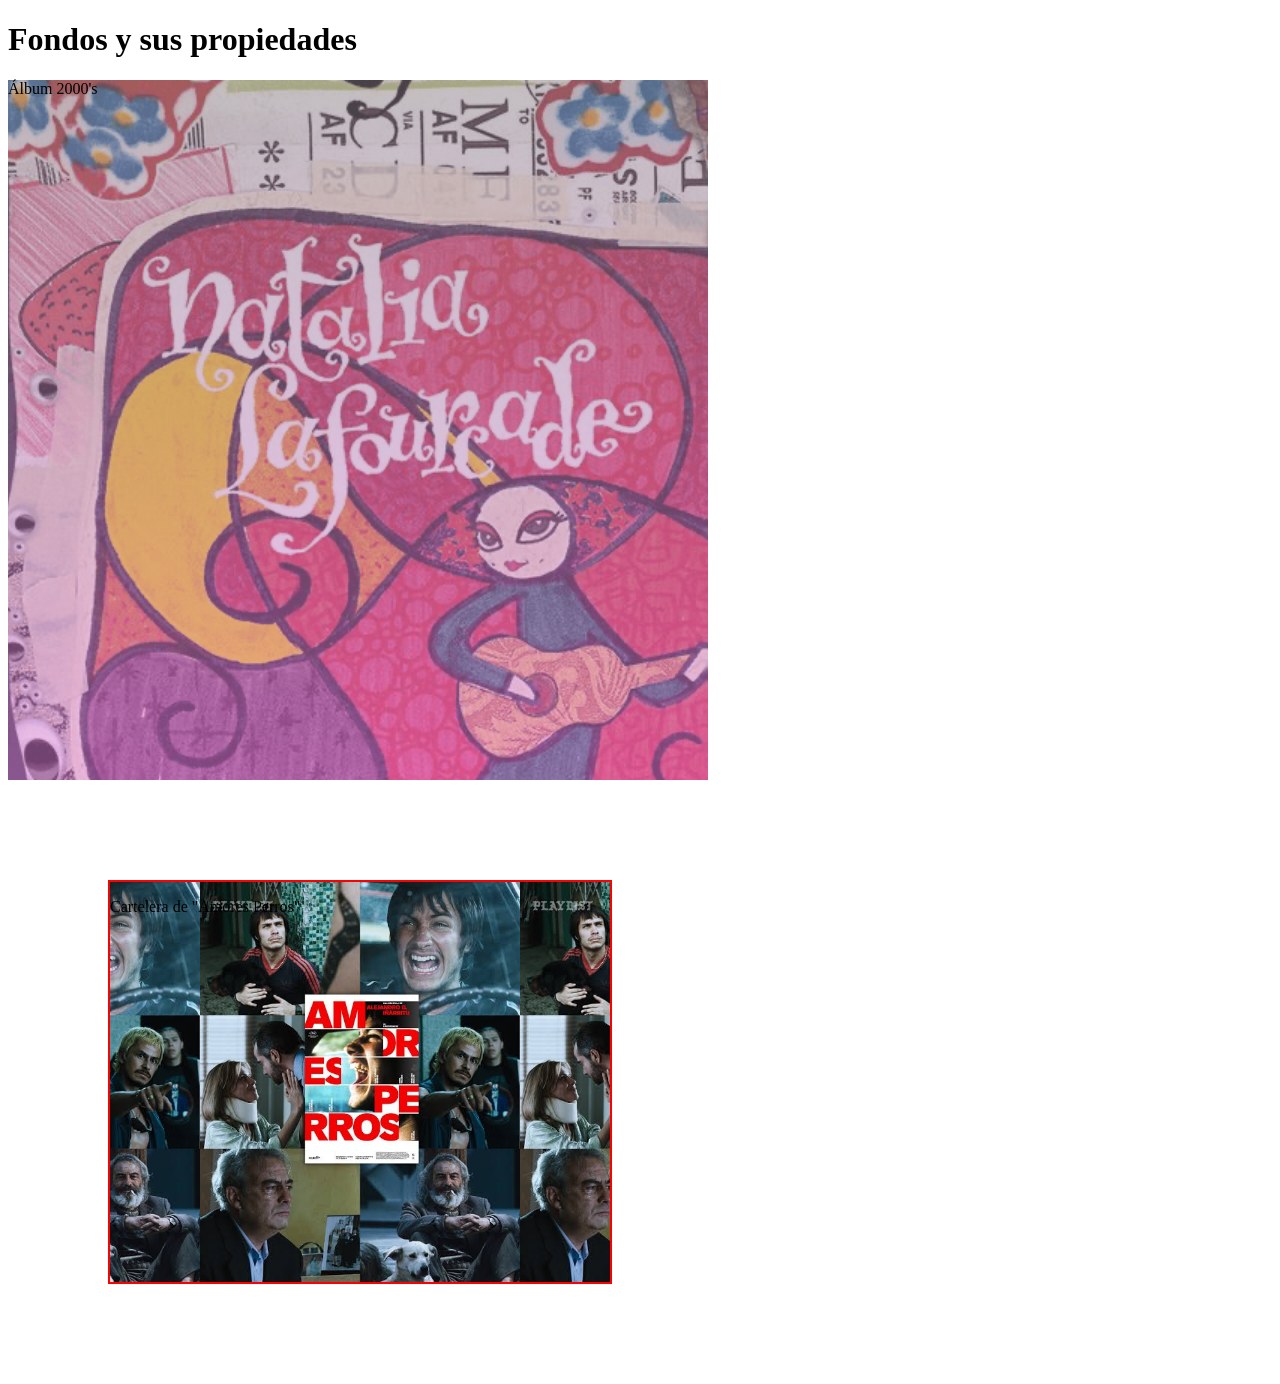
<file: Tarea 10/index.html>
<!DOCTYPE html>
<html lang="en">
<head>
    <meta charset="UTF-8">
    <meta name="viewport" content="width=device-width, initial-scale=1.0">
    <meta name="author" content="Diana Arisbeth Morales González">
    <link rel="stylesheet" type="text/css" href="css/estilos.css">
    <title>Fondos y propiedades</title>
</head>
<body>
    <header> 
        <h1>Fondos y sus propiedades</h1>
    </header>

    <main>
        <section class="fondo-natalia-lafourcade"> 
            <p>Álbum 2000's</p>
        </section>
            
        <section class="fondo-Amores-perros">
            <p>Cartelera de "Amores Perros"</p>
        </section>
    </main>
</body>
</html>
</file>
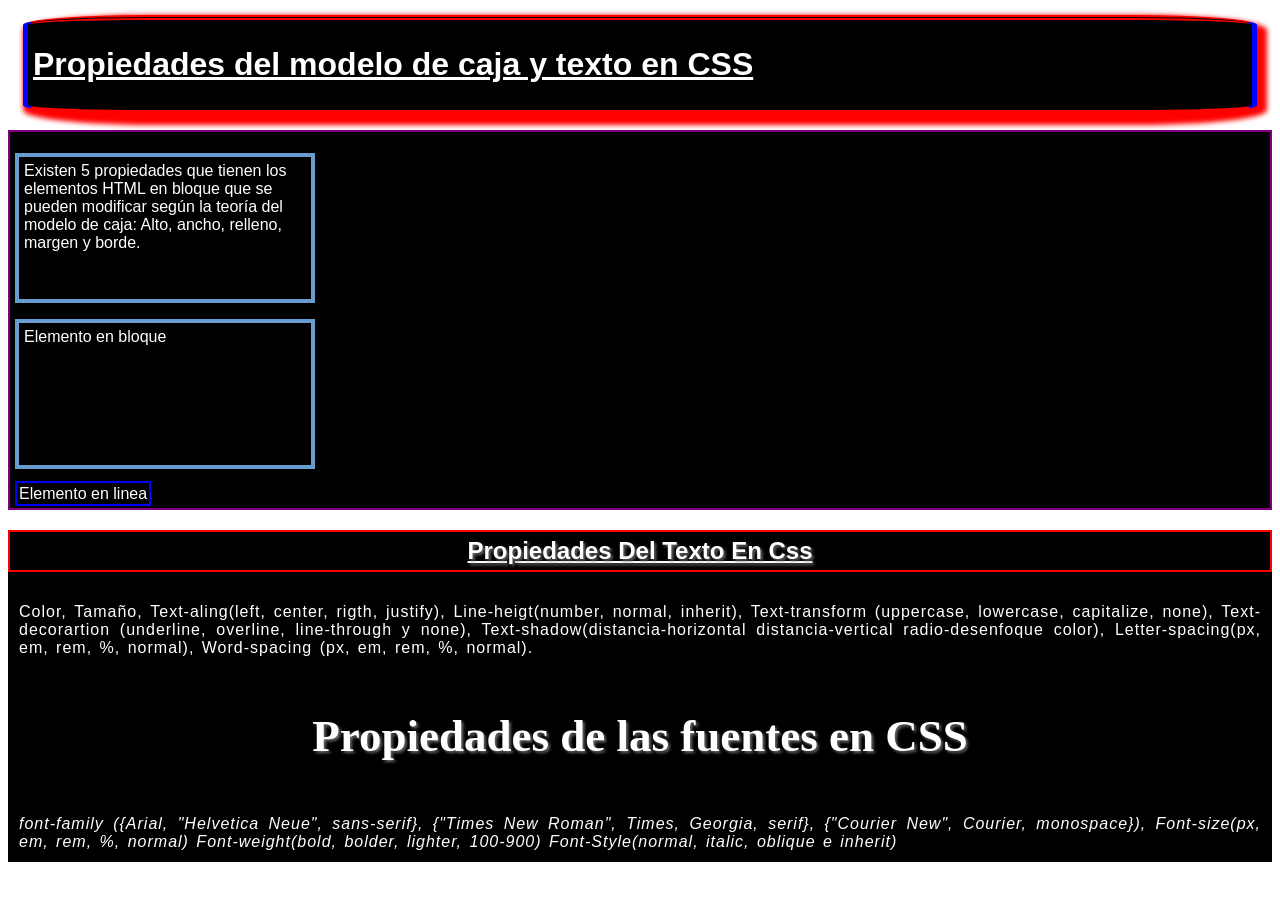
<file: Tarea 11/index.html>
<!DOCTYPE html>
<html lang="en">
<head>
    <meta charset="UTF-8">
    <meta name="viewport" content="width=device-width, initial-scale=1.0">
    <title>Ancho, Alto, Relleno, Margenes y Texto en CSS</title>
    <meta name="author" content="Diana Arisbeth Morales González">
    <link rel="stylesheet" type=text/css href="css/estilos.css">
</head>
<body>
    <header id="encabezado">
        <h1>Propiedades del modelo de caja y texto en CSS</h1>
    </header>

     <section class="introduccion">
        <p>
            Existen 5 propiedades que tienen los elementos HTML en bloque que se pueden modificar
            según la teoría del modelo de caja: Alto, ancho, relleno, margen y borde.
        </p>
         <p>
            Elemento en bloque
        </p>

        <span>
            Elemento en linea
        </span>
    </section>

    <section>
        <main>
        <section class="texto-fuente">
            <article class="propiedades-texto">
                <h2>Propiedades del texto en css</h2>
                <p>
                    Color, Tamaño, Text-aling(left, center, rigth, justify), 
                    Line-heigt(number, normal, inherit), 
                    Text-transform (uppercase, lowercase, capitalize, none),
                    Text-decorartion (underline, overline, line-through y none), 
                    Text-shadow(distancia-horizontal distancia-vertical radio-desenfoque color), 
                    Letter-spacing(px, em, rem, %, normal),
                    Word-spacing (px, em, rem, %, normal).
                </p>
            </article>
            <article class="propiedades-fuentes">
                <h2>Propiedades de las fuentes en CSS</h2>
                <p>
                    font-family ({Arial, "Helvetica Neue", sans-serif},
                    {"Times New Roman", Times, Georgia, serif},
                    {"Courier New", Courier, monospace}),
                    Font-size(px, em, rem, %, normal)
                    Font-weight(bold, bolder, lighter, 100-900)
                    Font-Style(normal, italic, oblique e inherit)
                </p>
            </article>
        </section>
        </main>
    </section>
</body>
</html>
</file>
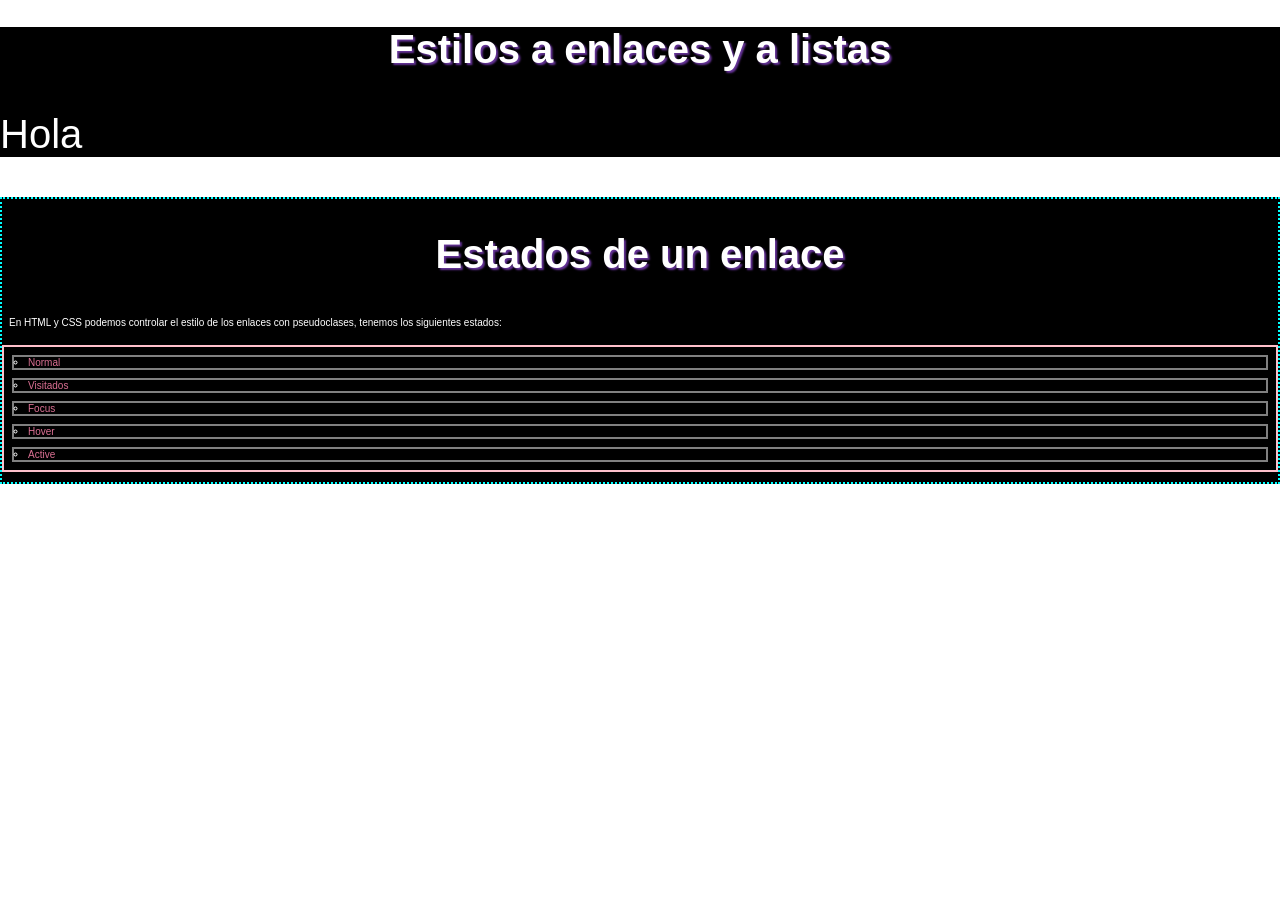
<file: Tarea 12/index.html>
<!DOCTYPE html>
<html lang="en">
<head>
    <meta charset="UTF-8">
    <meta name="viewport" content="width=device-width, initial-scale=1.0">
    <title>Estilos a enlaces y a listas</title>
    <meta name="author" content="Diana Arisbeth Morales González">
    <link rel="stylesheet" type="text/css" href="css/estilos.css">
</head>
<body>
    <header id="encabezado">
        <h1>Estilos a enlaces y a listas</h1>
        <p>
            Hola
        </p>
    </header>
    <section class="contenedor-enlaces">
        <article class="enlaces">
            <h2>Estados de un enlace</h2>
            <p>
                En HTML y CSS podemos controlar el estilo de los enlaces con pseudoclases,
                tenemos los siguientes estados:
            </p>
            <ul>
                <li><a href="https://youtube.com" target="_blank">Normal</a></li>
                <li><a href="https://facebook.com">Visitados</a></li>
                <li><a href="https://gmail.com">Focus</a></li>
                <li><a href="https://google.com">Hover</a></li>
                <li><a href="https://amazon.com">Active</a></li>
            </ul>
        </article>
    </section>
    
</body>
</html>
</file>
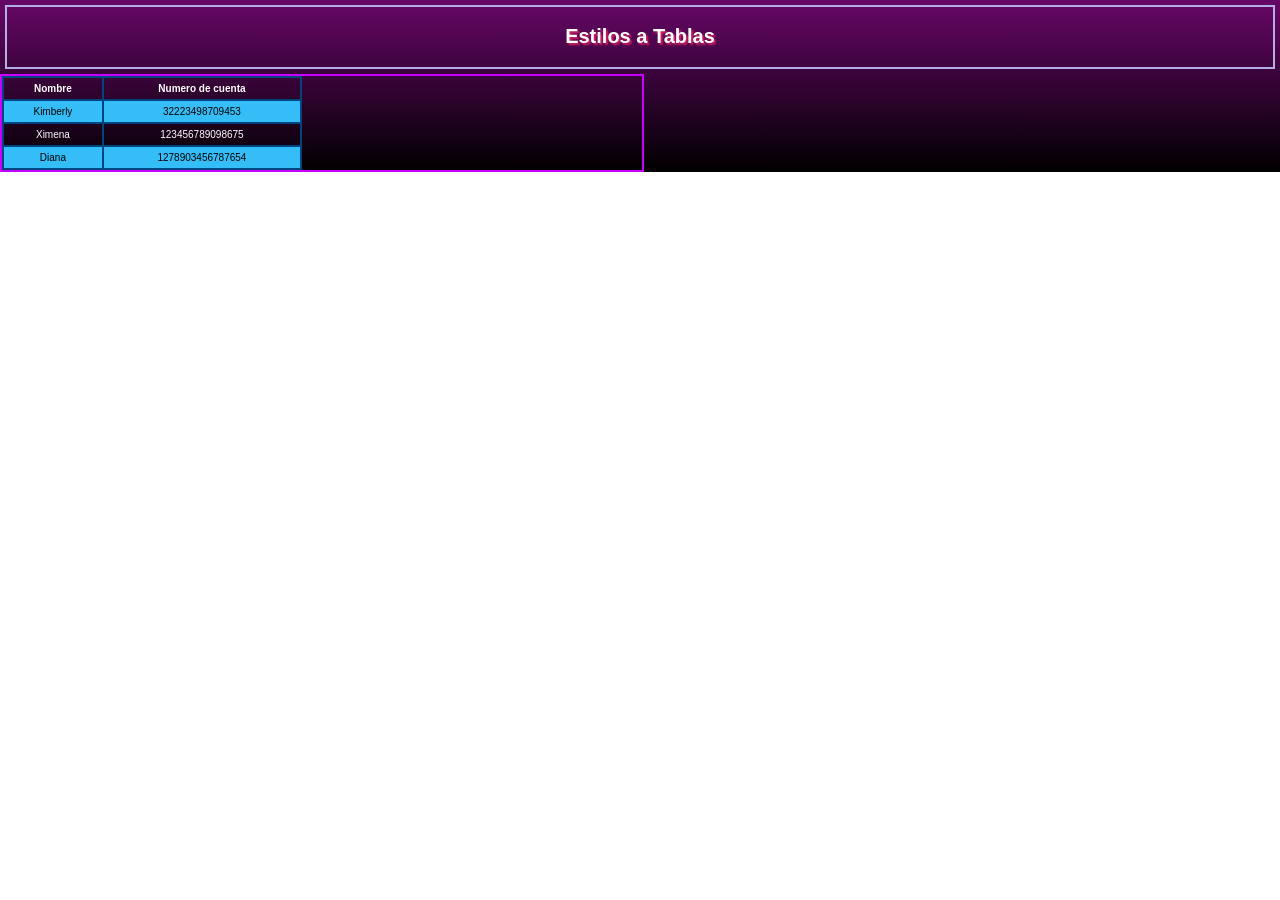
<file: Tarea 13/index.html>
<!DOCTYPE html>
<html lang="en">
<head>
    <meta charset="UTF-8">
    <meta name="viewport" content="width=device-width, initial-scale=1.0">
    <meta name="author" content="Diana Arisbeth Morales González">
    <link rel="stylesheet" href="css/estilos.css">
    <title>Estilos a Tablas HTML</title>
</head>
<body>
    <header id="encabezado">
        <h1>Estilos a Tablas</h1>
    </header>

    <section class="contenedor-tabla">
        <table class="tabla-alumnos">
            <tr>
                <th>Nombre</th>
                <th>Numero de cuenta</th>
            </tr>
            <tr>
                <td>Kimberly</td>
                <td>32223498709453</td>
            </tr>
            <tr>
                <td>Ximena</td>
                <td>123456789098675</td>
            </tr>
            <tr>
                <td>Diana</td>
                <td>1278903456787654</td>
            </tr>
        </table>
    </section>
</body>
</html>
</file>
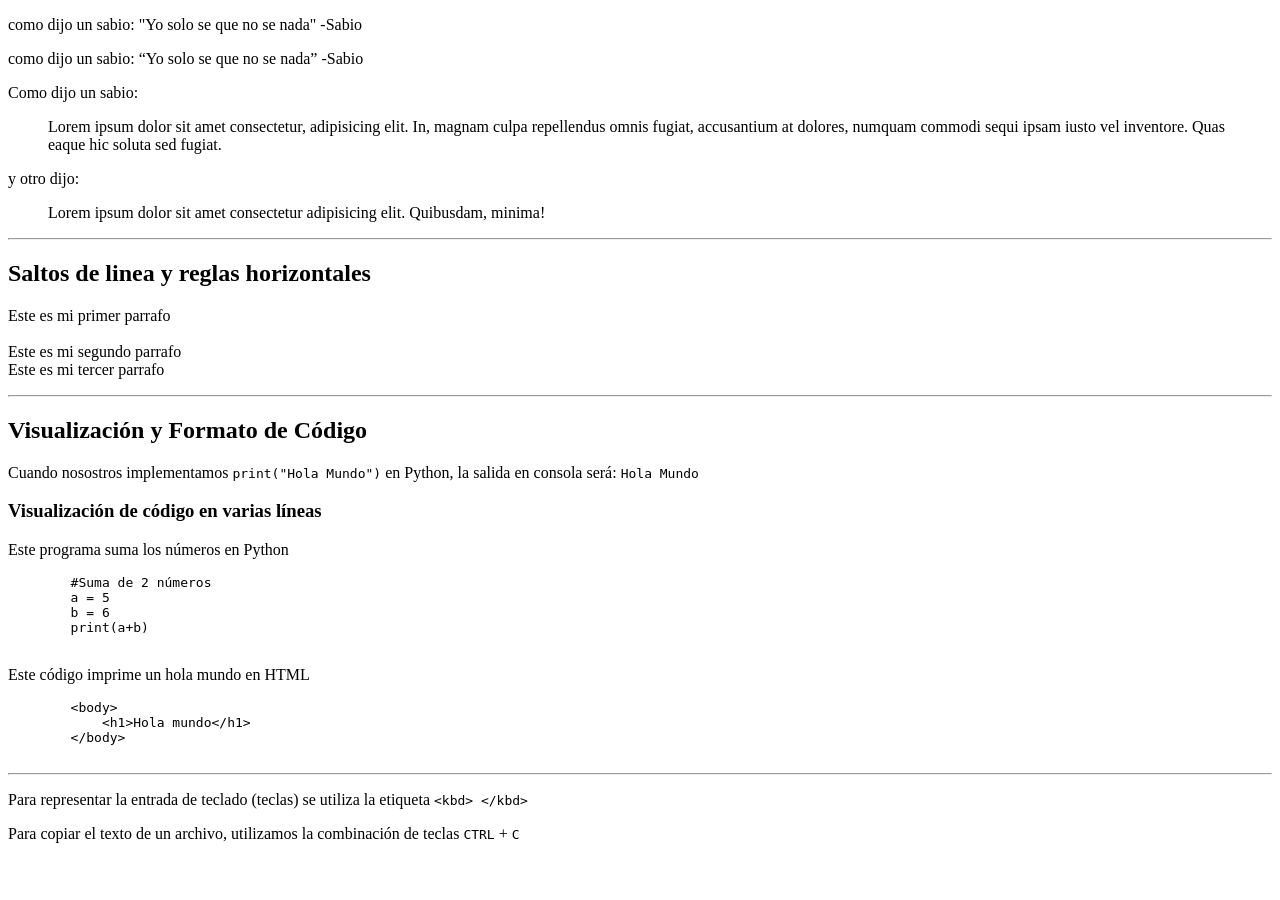
<file: Tarea 3/index.html>
<!DOCTYPE html>
<html lang="en">
<head>
    <meta charset="UTF-8">
    <meta name="viewport" content="width=device-width, initial-scale=1.0">
    <title>Etiquetas Semanticas y de formateo de texto 2</title>
    <meta name="author" content="Diana Arisbeth Morales González">

</head>
<body>
    <!-- citas cortas -->
    <p>como dijo un sabio: "Yo solo se que no se nada" -Sabio</p>
    <p>como dijo un sabio: <q>Yo solo se que no se nada</q> -Sabio</p>

<!-- citas largas -->
    <p>Como dijo un sabio:</p>
    <blockquote>
        Lorem ipsum dolor sit amet consectetur, adipisicing elit. In, magnam culpa repellendus omnis fugiat, accusantium at dolores, numquam commodi sequi ipsam iusto vel inventore. Quas eaque hic soluta sed fugiat.
    </blockquote>
    <p>y otro dijo:</p>
    <blockquote>
        Lorem ipsum dolor sit amet consectetur adipisicing elit. Quibusdam, minima!
    </blockquote>

    <hr>

    <h2>Saltos de linea y reglas horizontales</h2>
    <p>Este es mi primer parrafo <br><br> Este es mi segundo parrafo <br> Este es mi tercer parrafo</p>
    <hr>

    <h2>Visualización y Formato de Código</h2>
    <p> Cuando nosostros implementamos <code> print("Hola Mundo")</code> en Python, la salida en consola será: <code>Hola Mundo</code></p>
    <h3>Visualización de código en varias líneas</h3>
    <p>Este programa suma los números en Python</p>
    <code>
    <pre>
        #Suma de 2 números
        a = 5
        b = 6
        print(a+b)
    </pre>
    </code>

    <p>Este código imprime un hola mundo en HTML</p>
    <code>
    <pre>
        &lt;body&gt;
            &lt;h1&gt;Hola mundo&lt;/h1&gt;
        &lt;/body&gt;
    </pre>
    </code>

    <hr>

    <p>Para representar la entrada de teclado (teclas)
        se utiliza la etiqueta 
        <code>
        &lt;kbd&gt; &lt;/kbd&gt;
        </code>
    </p>

    <p>Para copiar el texto de un archivo, utilizamos la combinación de teclas 
        <kbd>CTRL</kbd> + <kbd>C</kbd>
    </p>
</body>
</html>
</file>
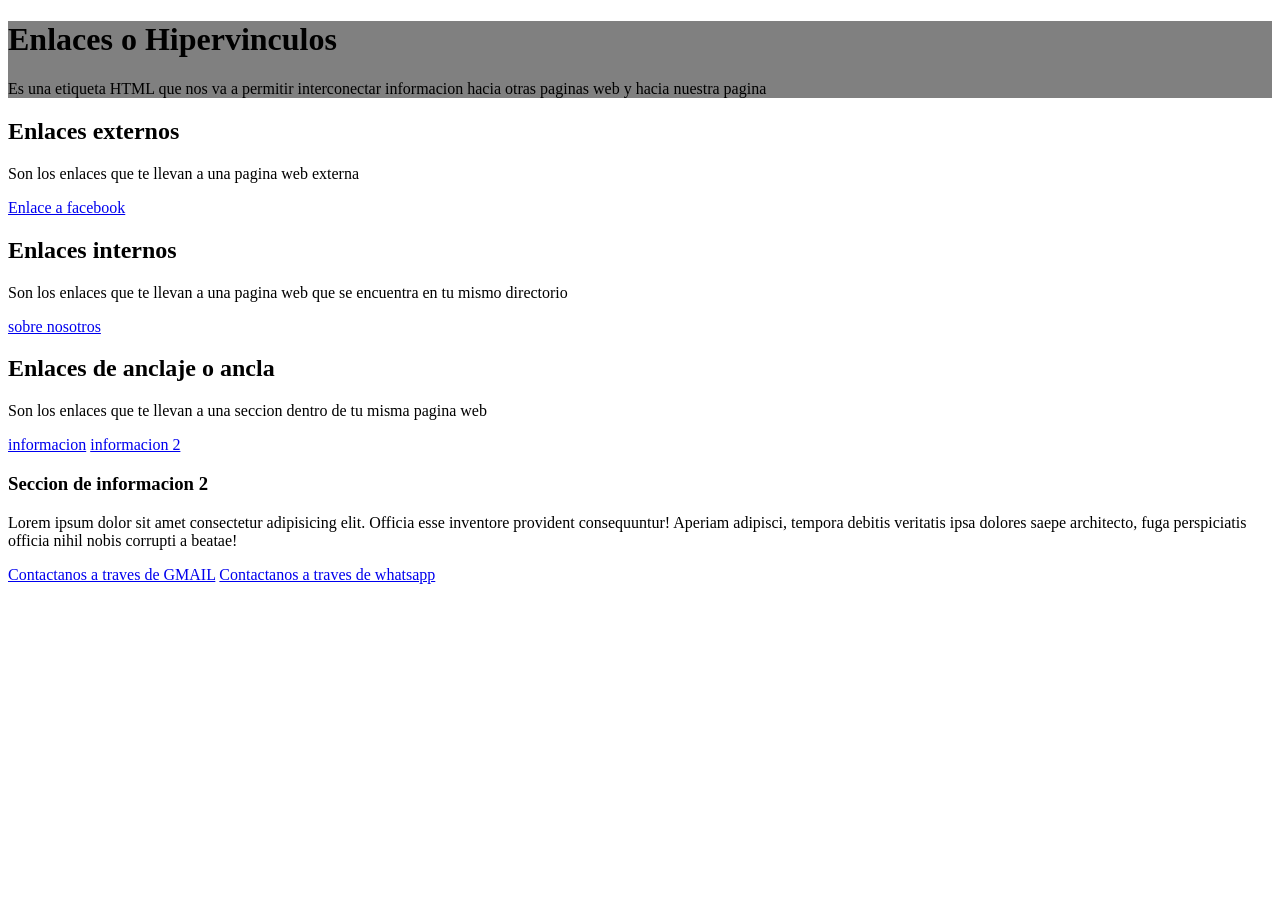
<file: Tarea 4/index.html>
<!DOCTYPE html>
<html lang="en">
<head>
    <meta charset="UTF-8">
    <meta name="viewport" content="width=device-width, initial-scale=1.0">
    <title>Enlaces o Hipervinculos</title>
    <meta name="author" content="Diana Arisbeth Morales González">
</head>
<body>
    <div style="background-color: grey;">
        <h1>Enlaces o Hipervinculos</h1>
        <p>Es una etiqueta HTML que nos va a permitir interconectar informacion hacia otras paginas web y hacia nuestra pagina</p>
    </div>

     <div>
        <h2>Enlaces externos</h2>
        <p>Son los enlaces que te llevan a una pagina web externa</p>
        <a href="https://facebook.com" target="_blank" title="Redirige a facebook">Enlace a facebook</a>
    </div>

     <div>
        <h2>Enlaces internos</h2>
        <p>Son los enlaces que te llevan a una pagina web que se encuentra en tu mismo directorio</p>
        <a href="sobremi/index.html" title="Redirige a pagina interna">sobre nosotros</a>
    </div>

    <div>
        <h2>Enlaces de anclaje o ancla</h2>
        <p>Son los enlaces que te llevan a una seccion dentro de tu misma pagina web</p>
        <a href="#Info" title="Redirige a seccion informacion">informacion</a>
        <a href="#Info2" title="Redirige a seccion informacion 2">informacion 2</a>
    </div>

    <div id="Info2">
            <h3>Seccion de informacion 2</h3>
            <p>Lorem ipsum dolor sit amet consectetur adipisicing elit. Officia esse inventore provident consequuntur! 
                Aperiam adipisci, tempora debitis veritatis ipsa dolores saepe architecto, fuga perspiciatis officia nihil nobis corrupti a beatae!</p>
            <a href="mailto:arisbethgonzalez60@aragon.unam.mx" target="_blank">Contactanos a traves de GMAIL</a>
            <a href="https://wa.me/5574009362" target="_blank">Contactanos a traves de whatsapp</a>
        </div>

</body>
</html>
</file>
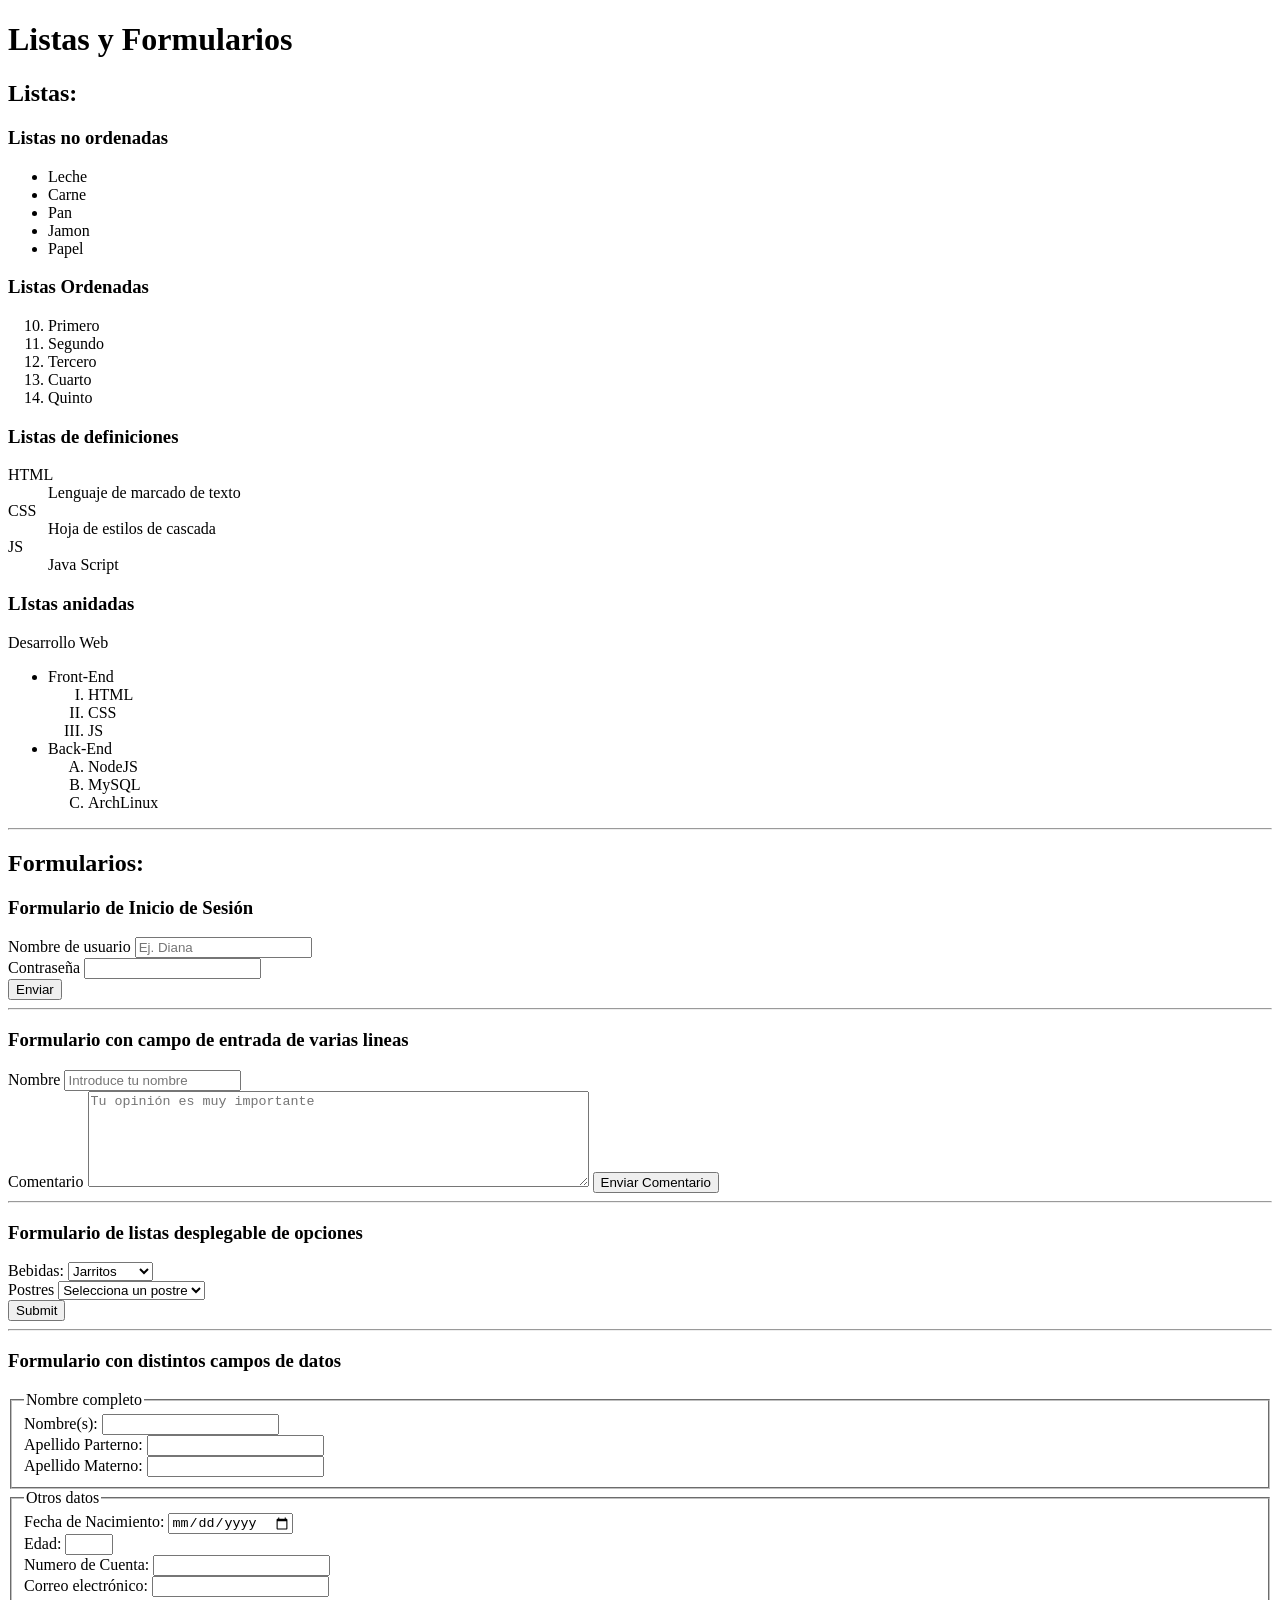
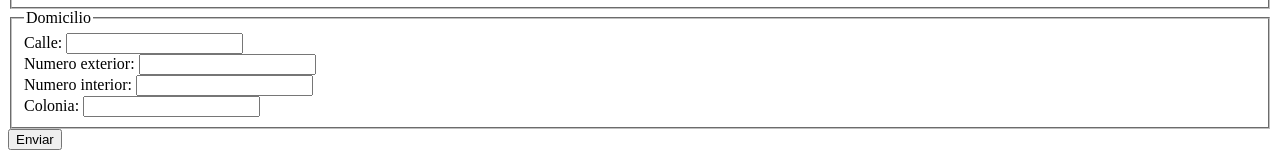
<file: Tarea 6/index.html>
<!DOCTYPE html>
<html lang="en">
<head>
    <meta charset="UTF-8">
    <meta name="viewport" content="width=device-width, initial-scale=1.0">
    <meta name="author" content="Diana Arisbeth Morales González">
    <title>Document</title>
</head>
<body>
    <h1>Listas y Formularios </h1>

    <div>
        <h2>Listas:</h2>
        <h3>Listas no ordenadas</h3>
        <ul>
            <li>Leche</li>
            <li>Carne</li>
            <li>Pan</li>
            <li>Jamon</li>
            <li>Papel</li>
        </ul>

        <h3>Listas Ordenadas</h3>
        <ol type="1" start="10">
            <li>Primero</li>
            <li>Segundo</li>
            <li>Tercero</li>
            <li>Cuarto</li>
            <li>Quinto</li>
        </ol>
        <h3>Listas de definiciones</h3>
            <dl>
                <dt>HTML</dt>
                <dd>Lenguaje de marcado de texto</dd>
                <dt>CSS</dt>
                <dd>Hoja de estilos de cascada</dd>
                <dt>JS</dt>
                <dd>Java Script</dd>
            </dl>

        <h3>LIstas anidadas</h3>
        <p>Desarrollo Web</p>
        <ul>
            <li>Front-End
                <ol type="I">
                    <li>HTML</li>
                    <li>CSS</li>
                    <li>JS</li>
                </ol>
            </li>
            <li>Back-End
                <ol type="A">
                    <li>NodeJS</li>
                    <li>MySQL</li>
                    <li>ArchLinux</li>
                </ol>

            </li>
       </ul>
    </div>

    <hr>

    <div>
        <h2>Formularios:</h2>
        <h3>Formulario de Inicio de Sesión</h3>
        <!-- method: Sirve para transferir información (HTTP), el cual depende de GET(Metodo poco seguro, información no cifrada "URL") -->
         <!-- POST(Metodo seguro, información cifrada "SEGURA") -->
        <!-- action: Se ocupa para validar datos en el archivo o ruta, agregado donde se almacena este formulario -->
        <form action="/inicio" method="get">
            <label for="username">Nombre de usuario</label>
            <!-- for y id, crean enlace entre label e input -->
            <input type="text" id="username" name="username" placeholder="Ej. Diana" required>
            <!-- name: Se utiliza para el procesamiento de la información -> BACK -->
            <br>
            <label for="password">Contraseña</label>
            <input type="password" id="password" name="password" required>
            <br>
            <button type="submit">Enviar</button>
        </form>
    </div>

    <hr>

        <h3>Formulario con campo de entrada de varias lineas</h3>
        <form action="validar.js" method="post">
            <label for="name">Nombre</label>
            <input type="text" id="name" name="name" required placeholder="Introduce tu nombre"> 
            <br>
            <label for="opinion">Comentario</label>
            <textarea name="opinion" id="opinion" placeholder="Tu opinión es muy importante" required rows="6" cols="60"></textarea>
            <button type="submit">Enviar Comentario</button>
        </form>
        <hr>

        <h3>Formulario de listas desplegable de opciones</h3>
        <form action="/opciones" method="post">
        <label for="Bebidas">Bebidas:</label>
        <select name="Bebidas" id="Bebidas">
            <option value="Coca-Cola">Coca-Cola</option>
            <option value="Pepsi">Pepsi</option>
            <option value="Boing">Boing</option>
            <option value="Té">Té</option>
            <option value="Jarritos" selected>Jarritos</option>
        </select>
        <br>
        <label for="Postres">Postres</label>
        <select name="Postres" id="Postres">
            <option value="" disabled selected>Selecciona un postre</option>
            <option value="Pay de limón">Pay de limón</option>
            <option value="Gelatina">Gelatina</option>
            <option value="Flan">Flan</option>
            <option value="Pastel">Pastel</option>
            <option value="Fresas con crema">Fresas con crema</option>
        </select>
        <br>
        <input type="submit">
        </form>

        <hr>

        <h3>Formulario con distintos campos de datos</h3>
        <form action="datos.php" method="post">
            <fieldset>
                <legend>Nombre completo</legend>
                <label for="nombre">Nombre(s):</label>
                <input type="text" id="nombre" name="nombre" required>
                <br>
                <label for="apellidop">Apellido Parterno:</label>
                <input type="text" id="apellidop" name="apellidop" required>
                <br>
                <label for="apellidom">Apellido Materno:</label>
                <input type="text" id="apellidom" name="apellidom" required>
            </fieldset>

            <fieldset>
                <legend>Otros datos</legend>
                <label for="fecha_nacimiento">Fecha de Nacimiento:</label>
                <input type="date" name="fecha_nacimiento" id="fecha_nacimiento" required >
                <br>
                <label for="edad">Edad:</label>
                <input type="number" id="edad" name="edad" required min="18" max="90">
                <br>
                <label for="num_cuenta">Numero de Cuenta:</label>
                <input type="text" id="num_cuenta" name="num_cuenta" minlength="9" maxlength="9" pattern="[0-9]{9}">
                <br>
                <label for="email">Correo electrónico:</label>
                <input type="email" id="email" name="email" required>
            </fieldset>

            <fieldset>
                <legend>Domicilio</legend>
                <label for="adress">Calle:</label>
                <input type="text" id="adress" name="adress">
                <br>
                <label for="num_exterior">Numero exterior:</label>
                <input type="number" id="num_exterior" name="num_exterior">
                <br>
                <label for="num_interior">Numero interior:</label>
                <input type="number" id="num_interior" name="num_interior">
                <br>
                <label for="colonia">Colonia:</label>
                <input type="text" id="colonia" name="colonia">
            </fieldset>

            <button>Enviar</button>
        </form>
    </div>
</body>
</html>
</file>
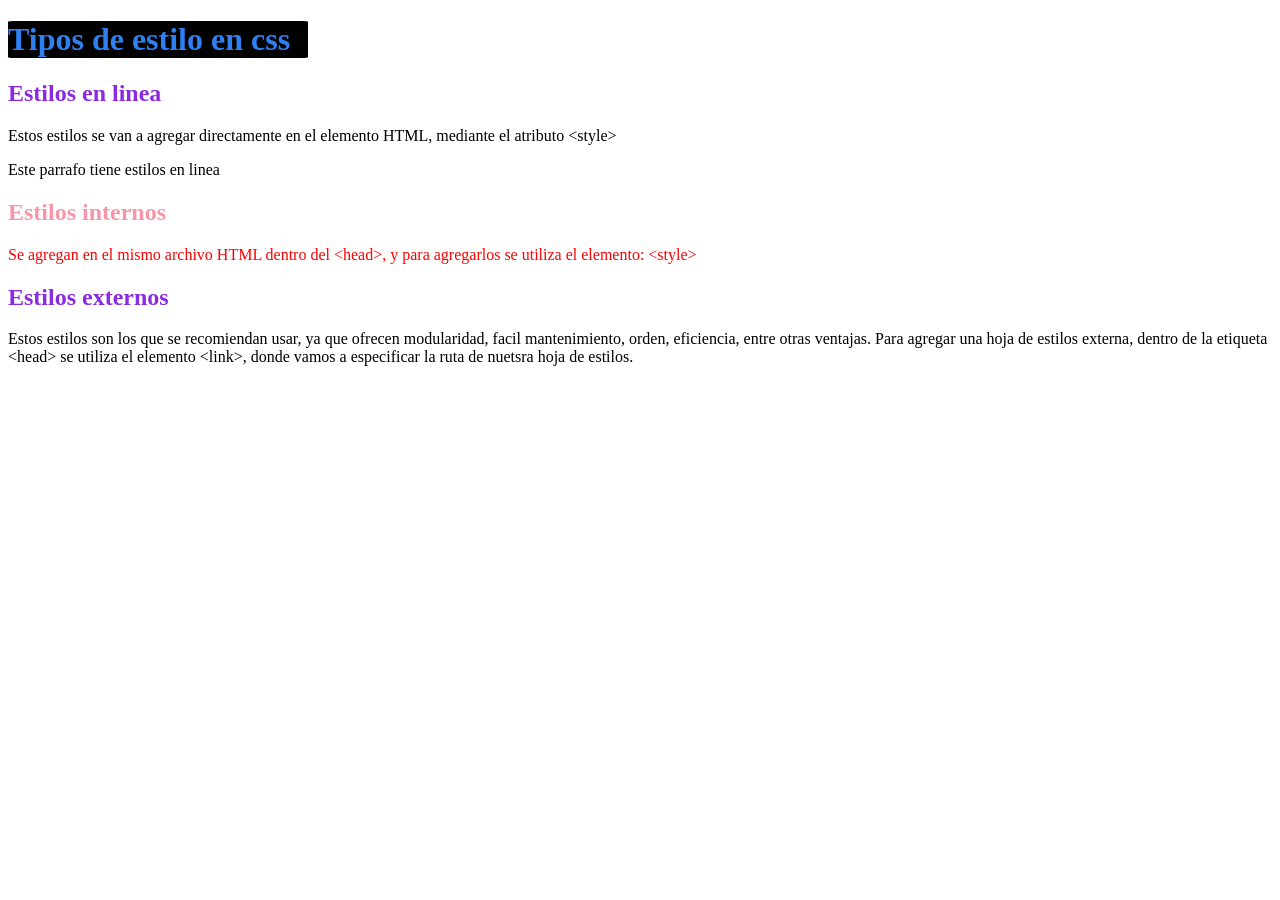
<file: Tarea 8/index.html>
<!DOCTYPE html>
<html lang="en">
<head>
    <meta charset="UTF-8">
    <meta name="viewport" content="width=device-width, initial-scale=1.0">
    <title>Introducción a CSS</title>
    <meta name="author" content="Diana Arisbeth Morales González">
    <!--
    Estilos internos
    <style>
        h2 {
            color: blue;
        }

        p {
            color: green;
        }
    </style>-->
    <link rel="stylesheet" type="text/css" href="estilos.css">
</head>
<body>
    <header id="bg-header">
        <h1 id="color-h1">Tipos de estilo en css</h1>
    </header>
    <main>
        <article>
            <h2 class="color-h2">Estilos en linea</h2>
            <p>
                Estos estilos se van a agregar directamente en el elemento HTML, mediante el atributo &lt;style&gt;
            </p>
            <p>
                Este parrafo tiene estilos en linea
            </p>
        </article>

        <article>
            <h2>Estilos internos</h2>
            <p class="color-einternos">
                Se agregan en el mismo archivo HTML dentro del &lt;head&gt;, 
                y para agregarlos se utiliza el elemento: &lt;style&gt;
            </p>
        </article>

        <article>
            <h2 class="color-h2">Estilos externos</h2>
            <p>
                Estos estilos son los que se recomiendan usar, 
                ya que ofrecen modularidad, facil mantenimiento, orden, eficiencia, entre otras ventajas.
                Para agregar una hoja de estilos externa, dentro de la etiqueta &lt;head&gt; se utiliza el elemento &lt;link&gt;, 
                donde vamos a especificar la ruta de nuetsra hoja de estilos.
            </p>
        </article>
    </main>


</body>
</html>
</file>
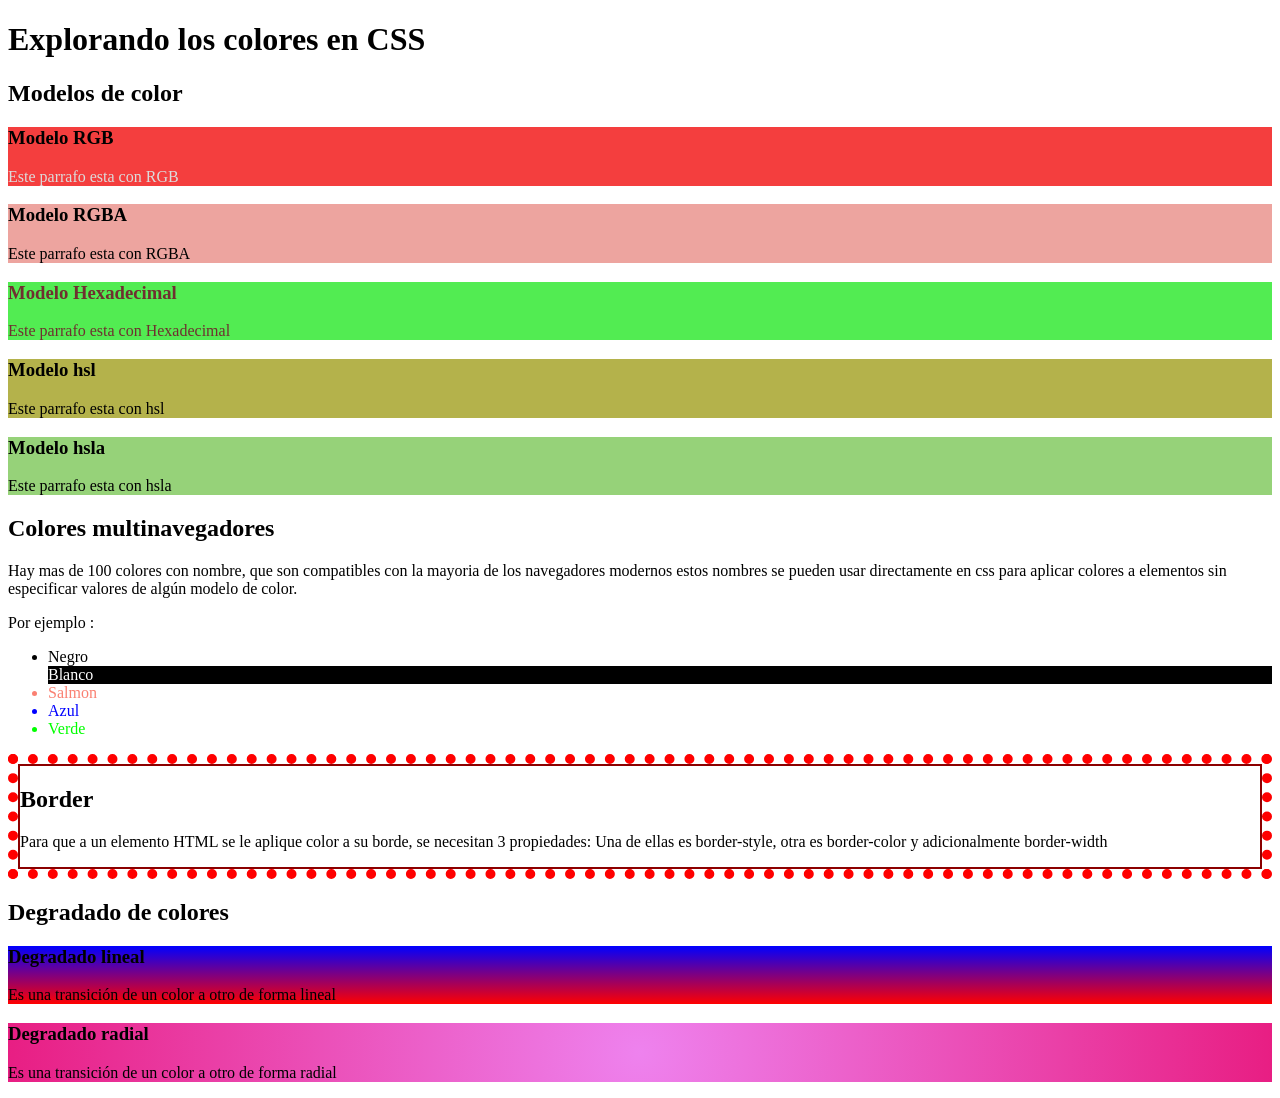
<file: Tarea 9/index.html>
<!DOCTYPE html>
<html lang="en">
<head>
    <meta charset="UTF-8">
    <meta name="viewport" content="width=device-width, initial-scale=1.0">
    <title>Colores CSS</title>
    <meta name="author" content="Diana Arisbeth Morales González">
    <link rel="stylesheet" type="text/css" href="estilos.css">
</head>
<body>
    <header>
        <h1>
            Explorando los colores en CSS 
        </h1>
    </header>

    <main>
        <section>
            <h2>Modelos de color</h2>
            <article class="rgb">
                <h3>Modelo RGB</h3>
                <p>Este parrafo esta con RGB</p>
            </article>

            <article class="rgba">
                <h3>Modelo RGBA</h3>
                <p>Este parrafo esta con RGBA</p>
            </article>

            <article class="hex">
                <h3>Modelo Hexadecimal</h3>
                <p>Este parrafo esta con Hexadecimal</p>
            </article>

            <article class="hsl">
                <h3>Modelo hsl</h3>
                <p>Este parrafo esta con hsl</p>
            </article>

            <article class="hsla">
                <h3>Modelo hsla</h3>
                <p>Este parrafo esta con hsla</p>
            </article>
        </section>

        <section>
            <h2>Colores multinavegadores</h2>
            <p>
                Hay mas de 100 colores con nombre,
                que son compatibles con la mayoria de los navegadores modernos
                estos nombres se pueden usar directamente en css para aplicar colores a elementos 
                sin especificar valores de algún modelo de color.
            </p>
            <p>Por ejemplo :</p>
            <ul>
                <li class="black">Negro</li>
                <li class="white">Blanco</li>
                <li class="salmon">Salmon</li>
                <li class="blue">Azul</li>
                <li class="lime">Verde</li>
            </ul>
        </section>

        <section class="borde">
            <article class="borde-interno">
                <h2>Border</h2>
                <p>
                    Para que a un elemento HTML se le aplique color a su borde, se necesitan
                    3 propiedades: Una de ellas es border-style, otra es border-color y adicionalmente
                    border-width
                </p>
            </article>
        </section>

        <section>
            <h2>Degradado de colores</h2>
                <article class="lineal">
                    <h3>Degradado lineal</h3>
                    <p>Es una transición de un color a otro de forma lineal</p>
                </article>

                <article class="radial">
                    <h3>Degradado radial</h3>
                    <p>Es una transición de un color a otro de forma radial</p>
                </article>    
        </section>
    </main>
</body>
</html>
</file>
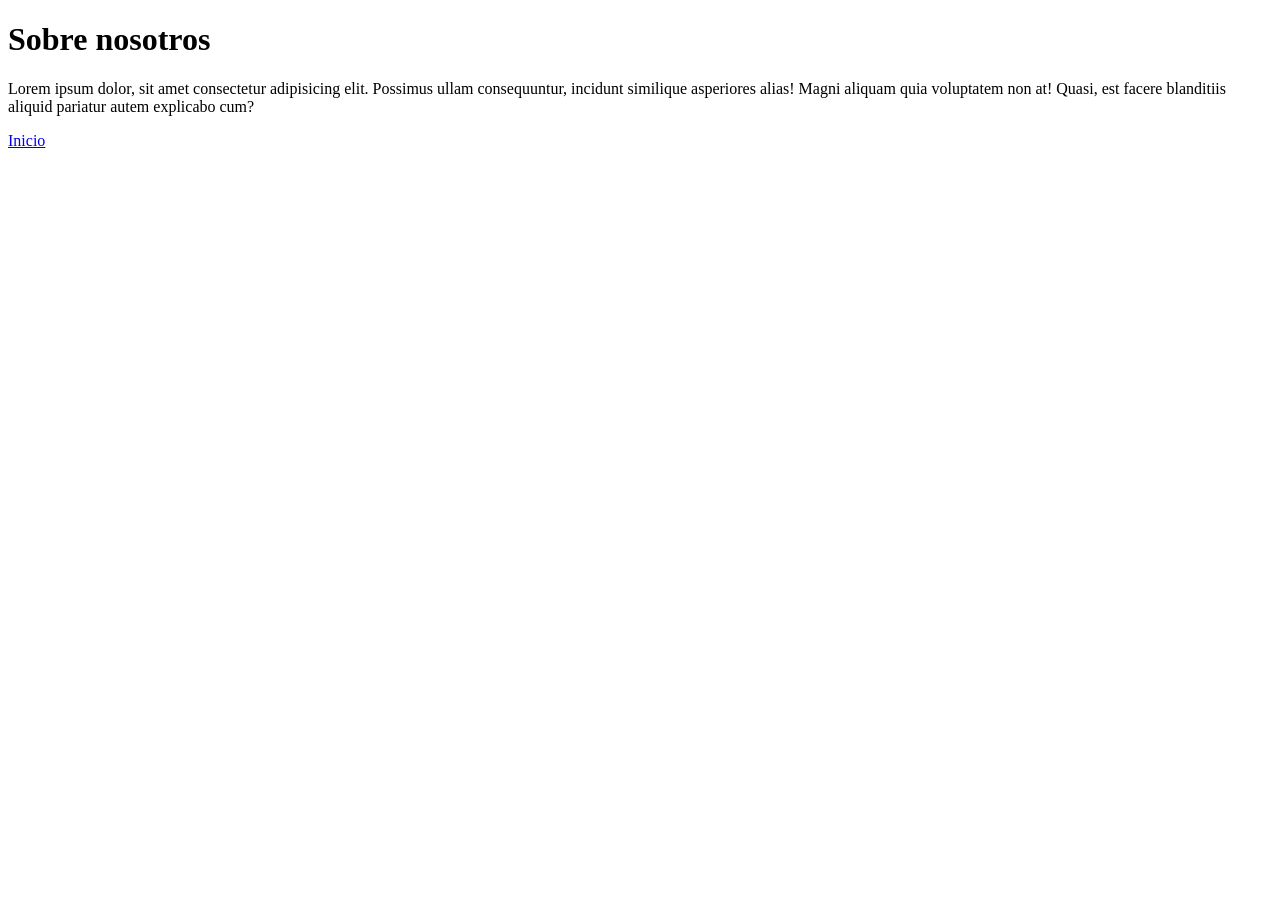
<file: Tarea 4/sobremi/index.html>
<!DOCTYPE html>
<html lang="en">
<head>
    <meta charset="UTF-8">
    <meta name="viewport" content="width=device-width, initial-scale=1.0">
    <title>Sobre nosotros</title>
    <meta name="author" content="Diana Arisbeth Morales González">
</head>
<body>
    <h1>Sobre nosotros</h1>
    <p>Lorem ipsum dolor, sit amet consectetur adipisicing elit. Possimus ullam consequuntur, incidunt similique asperiores alias! 
        Magni aliquam quia voluptatem non at! Quasi, est facere blanditiis aliquid pariatur autem explicabo cum?</p>
    <a href="index.html">Inicio</a>
</body>
</html>
</file>
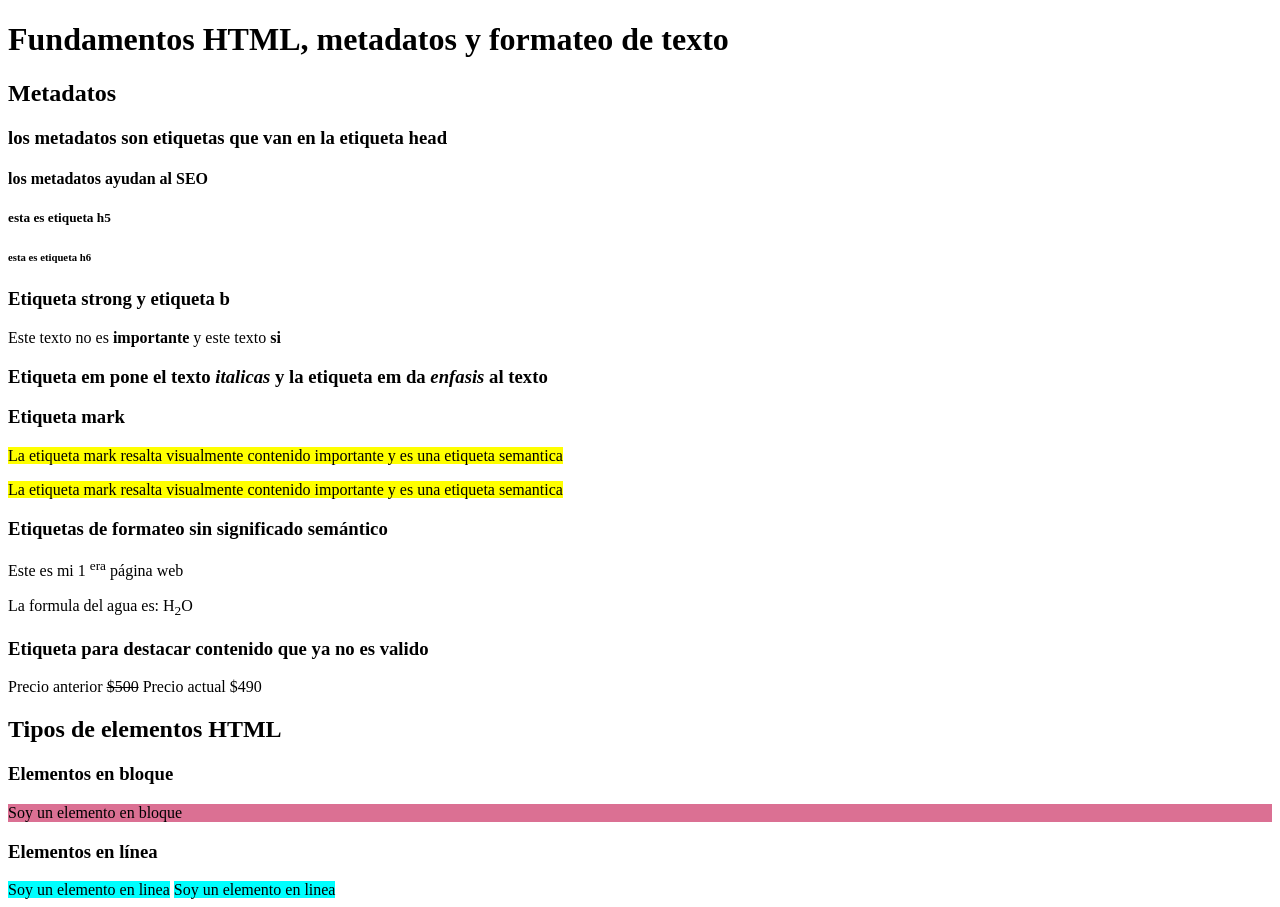
<file: index2.html>
<!DOCTYPE html>
<html lang="en">
<head>
    <meta charset="UTF-8">
    <meta name="viewport" content="width=device-width, initial-scale=1.0">
    <title>Fundamentos HTML: metadatos y formateo de texto en</title>
    <meta name="author" content="Diana Arisbeth Morales Gonzalez">
    <meta name="keywords" content="HTML, metadato, fundamentos, etiqueta, formateo, texto, desarollo">
    <meta name="description" content="Esta pagina contiene los funadamentos de las etiquetas HTML, el uso de metadatos en una pagina web y el uso de etiquetas para formatear el texto">
</head>
<body>
    <!--Etiquetas de encabezado-->
    <h1>Fundamentos HTML, metadatos y formateo de texto</h1>
    <h2>Metadatos</h2>
    <h3>los metadatos son etiquetas que van en la etiqueta head</h3>
    <h4>los metadatos ayudan al SEO</h4>
    <h5>esta es etiqueta h5</h5>
    <h6>esta es etiqueta h6 </h6>

    <!-- etiquetas para dar formato de texto en linea (cntrl+k+c)-->
     <h3>Etiqueta strong y etiqueta b</h3>
     <p>Este texto no es <b>importante</b> y este texto <strong>si</strong></p>
     <h3>Etiqueta em pone el texto <i>italicas</i> y la etiqueta em da <em>enfasis</em> al texto</h3>
     <h3>Etiqueta mark</h3>
     <p><mark>La etiqueta mark resalta visualmente contenido importante y es una etiqueta semantica</mark></p>
     <p><span style="background-color: yellow;">La etiqueta mark resalta visualmente contenido importante y es una etiqueta semantica</span></p>
     <h3>Etiquetas de formateo sin significado semántico</h3>
     <p>Este es mi 1 <sup>era</sup> página web</p>
     <p>La formula del agua es: H<sub>2</sub>O</p>
     <h3>Etiqueta para destacar contenido que ya no es valido</h3>
     <p>Precio anterior <del>$500</del> Precio actual $490</p>
     <h2>Tipos de elementos HTML</h2>
     <h3>Elementos en bloque</h3>
     <p style="background-color: palevioletred;">Soy un elemento en bloque</p>
     <h3>Elementos en línea</h3>
     <span style="background-color: aqua;">Soy un elemento en linea</span>
     <span style="background-color: aqua;">Soy un elemento en linea</span>
</body>
</html>
</file>
<file: Tarea 10/css/estilos.css>
.fondo-natalia-lafourcade{

    /*backgroun-image permite agregar imagenes como fomdo de un elemento o un contenedor 
    y tambien se pueden agregar gradientes*/
    background-image:linear-gradient(to top, rgba(238, 130, 238, 0.5),rgba(128, 128, 128, 0.5)), url(../imagenes/imagen1.png);


    /*background-size(cover,contain,width(px)-height(px))
    especifica el tamaño de la imagen de fondo*/
    background-size: contain;


    /*background-repeat(repeat, no-repeat, repaet-x, repeat-y)
    aplica cuando la imagen es mas pequeña que su contenedor*/
    background-repeat: no-repeat;


    /*background-position(top, bottom, center, right, left)
    establece la posicion inicial de una imagen de fondo en su contenedor*/
    background-position: left;


    /*background-attachment(scroll y fixed)
    se utiliza para que la imagen quede fija en su contenedor
    cuando un usuario se desplaza por la pagina*/
    background-attachment: fixed;



    /*Propiedades generales del contenedor*/
    width: 700px;
    height: 700px;


}


.fondo-Amores-perros{
    /*background: (image) (position) / (size) (repeat) (attachment) (color) */
    background: url(../imagenes/imagen2.jpg) center / contain repeat scroll rgba(255, 255, 255, 0.436);

    margin: 100px;
    width: 500px;
    height: 400px;
    border: 2px solid red;
}
</file>
<file: Tarea 11/css/estilos.css>
body{
    font-family: Arial, Helvetica, sans-serif;
}

#encabezado{
    background-color: black;
    color: white;
    /*
    El relleno o padding: espacio entre el contenido del elemento y su borde
    Se aplican los valores en sentido horario: top, right, bottom, left
    1valor: t,r,b,l 2valores:tb, rl, 3valores: t, rl, b 
    */

    padding: 5px 5px 5px 5px;

    /*
    El margen es el espacio que hay entre un elemento html 
    y el resto de los elementos html a su alrededor
    */
    margin:15px;

    /*
    El borde es el contorno visual alrededor de nuestro elemento html, dentro de él podemos 
    encontrar el contenido del elemento y su relleno(padding).
    Valores: solid, dotted, dashed, double, groove, ridge, inset, outset, hidden y none
    */
    border: 5px solid red;
    border-top-style: double;
    border-right-color: blue;
    border-left-color: blue;
    border-radius: 10%;

    /*
    border-style: solid;
    border-width: 2px;
    border-color: red;
    */

    /*
    Se puede utilizar para crear efectos de sombra alrededor del borde de un elemento, se debe especificar los valores:
    desplazamiento horizontal, desplazamiento vertical, radio de desenfoque, radio de propagación y el color
    */

    box-shadow: 5px 5px 5px 5px red;
}

.introduccion{
        border: 2px solid purple;
        background-color: black;
        padding: 5px;
        color: white;
}

.introduccion span{
    border: 2px solid blue;
    width: 300px;
    height: 150px;
    padding: 2px;
    box-sizing: border-box;

}

#encabezado h1{
    text-decoration: underline;
}

.introduccion p{
    border: 4px solid rgb(102, 156, 207);
    width: 300px;
    height: 150px;
    padding: 5px;
    box-sizing: border-box;
}

.texto-fuente{
    background-color: black;
    color: white;
}

.propiedades-texto h2{
    border: 2px solid red;
    padding: 5px;
    text-align: center;
    text-transform: capitalize;
    text-decoration: underline;
    text-shadow: 2px 2px 3px rgb(101, 104, 101);
    font-family: "Titan One", sans-serif;

}
.propiedades-texto p{
    padding: 11px;
    text-align: justify;
    line-height: normal;
    letter-spacing: 1px;
    word-spacing: 2px;
    font-family: "Acme", sans-serif;  

}

.propiedades-fuentes h2{
    padding: 5px;
    text-align: center;
    text-shadow: 2px 2px 3px rgb(101, 104, 101);
    font-family: 'Times New Roman';
    font-size: 45px;
    

}

.propiedades-fuentes p{
    padding: 11px;
    text-align: justify;
    line-height: normal;
    letter-spacing: 1px;
    word-spacing: 2px;
    font-width: bolder;
    font-style: italic;
}
</file>
<file: Tarea 12/css/estilos.css>
html{
    font-size: 10px;
}

body{
    padding: 0;
    margin: 0;
    font-family: Arial, Helvetica, sans-serif;
    font-size: 1em; /*10px*/
}

/*
Orden para los estilos de los estados de un enlace
(LVFHA)
*/

a:link{
    color: palevioletred;
    text-decoration: none;
}

a:visited{
    color: rgb(36, 132, 132);
    text-decoration: line-through;
}

a:focus{
    background-color: burlywood;
    color: black;
    border: 2px dotted black;
}

a:hover{
    font-size: 12px;
    color: black;
    background-color: white;
    border: 1px solid white;
}

a.active{
    font-size: 18px;
    color: teal;
    background-color: yellowgreen;
    border: 2px solid yellow;
    text-decoration: overline;
}

#encabezado {
    background-color: black;
    color: white;
    font-size: 2em; /*20px*/
}

#encabezado h1{
    text-shadow: 2px 2px 2px rebeccapurple;
    text-align: center;
    font-size: 2em;
}

#encabezado p{
    font-size: 2em;
}

.contenedor-enlaces{
    border: 2px dotted aqua;
    background-color: black;
    color: white;
}

.enlaces h2{
    text-shadow: 2px 2px 2px rebeccapurple;
    text-align: center;
    font-size: 4rem;
}

.enlaces p{
    padding: 7px;
    text-align: justify;
}

.enlaces ul{
    border: 2px solid pink;
    padding-left: 0;
}

.enlaces ul li{
    margin: 0.8rem;
    border: 0.2rem solid grey;
    /*disc, decimal, circle, square, lower-roman, lower-alpha, upper-alpha, none*/
    list-style-type: circle;
    list-style-position: inside;
}
</file>
<file: Tarea 13/css/estilos.css>
html{
    font-size: 10px;
}

body{
    font-family: 'Segoe UI', Tahoma, Geneva, Verdana, sans-serif;
    padding: 0;
    margin: 0;
    background-image: linear-gradient(to top, black, rgb(103, 7, 103));
    background-repeat: no-repeat;
    color: white;
}

#encabezado{
    margin: 0.5rem;
    padding: 0.5rem;
    border: 0.2rem solid rgb(181, 173, 230);
}

#encabezado h1{ 
    text-align: center;
    text-shadow: 0.2rem 0.2rem 0.2rem rgb(218, 32, 100);
}

.contenedor-tabla{
    border: .2rem solid rgb(200, 0, 255);
    width: 50%;
    overflow: scroll;
}

.tabla-alumnos{
    border: 0.2rem solid rgb(41, 0, 128);
    border-collapse: collapse;
    text-align: center;
    width: 30rem;

}

.tabla-alumnos th, .tabla-alumnos td{
    border: 0.2rem solid rgb(0, 68, 128);
    padding: 0.5rem;
}

/*even pares, odd impares*/
.tabla-alumnos tr:nth-child(even){
    background-color: rgb(52, 189, 247);
    color: black;
}

.tabla-alumnos tr:hover{
    background-color: rgb(44, 26, 181);
    font-size: 1.2rem;
}
</file>
<file: Tarea 8/estilos.css>
h2{
    color: rgb(246, 151, 167);
}

/*Estilos para un selector de una clase*/
.color-h2{
    color: blueviolet;
}

/*Estilos para un selector de un identificador*/
#color-h1{
    color: #2e7ff0;
}

.color-einternos{
    color: red;
}

#bg-header{
    background-color: black;
    width: 300px;
    border-radius: 2%;
}
</file>
<file: Tarea 9/estilos.css>
/*Modelo RGB*/
.rgb{
    background-color: rgb(244, 62, 62);
    color: rgb(220, 219, 219);
}

.rgb h3{
    color: rgb(0,0,0);
}

/*Modelo RGBA*/
.rgba{
    background-color: rgba(219,75,65,.5);
}

/*Modelo hexadecimal*/
.hex{
    background-color: #52ec52;
    color: #6f3030;
}

/*Modelo hsl*/
.hsl{
    background-color: hsl(59,41%,50%);
}

/*modelo hsla*/
.hsla{
   background-color: hsla(100, 50%, 50%, 0.7);
}

/* colores multinavegador*/
.black{
    color: black;

}

.white{
    color: white;
    background-color: black;
}

.salmon{
    color: salmon;
}

.blue{
    color: blue;
}

.lime{
    color: lime;
}

/*clase para el borde solid es el mas comun pero hay varios*/
.borde{
    /* border-style: solid;
    border-color: red;
    border-width: 2px;
    se puede poner propiedad por propiedad o todo en una linea ordenado en ancho, estilo y color */
    border: 10px dotted red;
}


.borde-interno{
    border: 2px solid darkred;
}

/*degradados*/

.lineal{
    background-image: linear-gradient(to top, red, blue);
}

.radial{
    background-image: radial-gradient(circle, violet,rgb(232, 30, 131));
}
</file>
